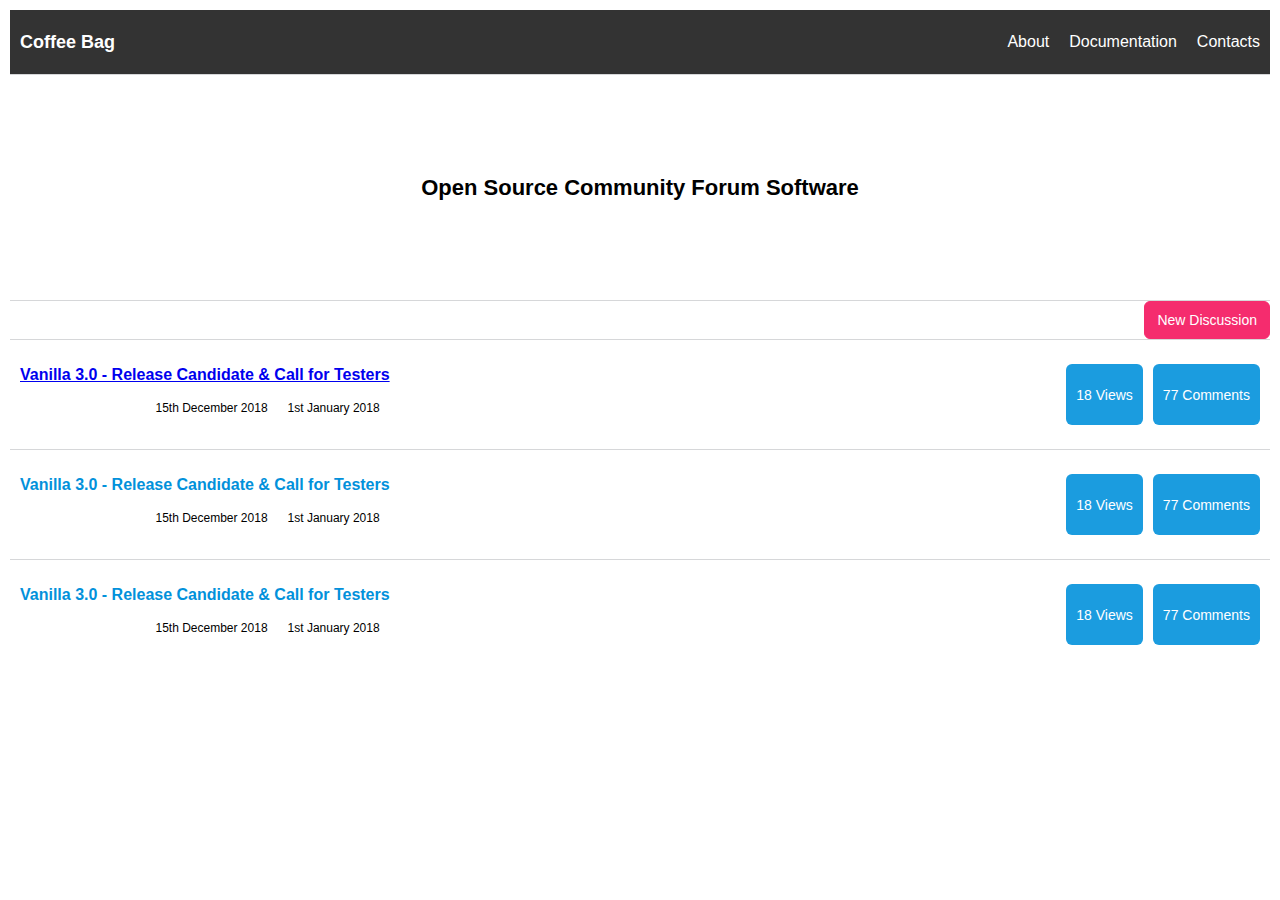
<file: index.html>
<!DOCTYPE html>
<html lang="en">

<head>
    <meta charset="UTF-8" />
    <meta name="viewport" content="width=device-width, initial-scale=1.0" />
    <meta http-equiv="X-UA-Compatible" content="ie=edge" />
    <link rel="stylesheet" href="styles.css" />
    <title>Home</title>
</head>

<body>
    <div class="nav-bar">
        <div class="nav-logo">
            Coffee Bag
        </div>
        <div class="nav-details">
            <div class="nav-about">
                About
            </div>
            <div class="nav-documentation">
                Documentation
            </div>
            <div class="nav-contacts">
                Contacts
            </div>
        </div>
    </div>
    <div class="header">
        Open Source Community Forum Software
    </div>
    <div class="button-wrapper">
        <div class="new-forum">
            New Discussion
        </div>
    </div>
    <div class="main-container">
        <div class="forum-item">
            <div class="forum-contents">
                <div class="forum-title">
                    <a href="topic-details.html">
              Vanilla 3.0 - Release Candidate & Call for Testers</a
            >
          </div>
          <div class="forum-content-details">
            <div class="forum-date-created">
              15th December 2018
            </div>
            <div class="forum-date-modified">
              1st January 2018
            </div>
          </div>
        </div>
        <div class="forum-details">
          <div class="forum-views">
            18 Views
          </div>
          <div class="forum-comments">
            77 Comments
          </div>
        </div>
      </div>
      <div class="forum-item">
        <div class="forum-contents">
          <div class="forum-title">
            Vanilla 3.0 - Release Candidate & Call for Testers
          </div>
          <div class="forum-content-details">
            <div class="forum-date-created">
              15th December 2018
            </div>
            <div class="forum-date-modified">
              1st January 2018
            </div>
          </div>
        </div>
        <div class="forum-details">
          <div class="forum-views">
            18 Views
          </div>
          <div class="forum-comments">
            77 Comments
          </div>
        </div>
      </div>
      <div class="forum-item">
        <div class="forum-contents">
          <div class="forum-title">
            Vanilla 3.0 - Release Candidate & Call for Testers
          </div>
          <div class="forum-content-details">
            <div class="forum-date-created">
              15th December 2018
            </div>
            <div class="forum-date-modified">
              1st January 2018
            </div>
          </div>
        </div>
        <div class="forum-details">
          <div class="forum-views">
            18 Views
          </div>
          <div class="forum-comments">
            77 Comments
          </div>
        </div>
      </div>
    </div>
  </body>
</html>
</file>
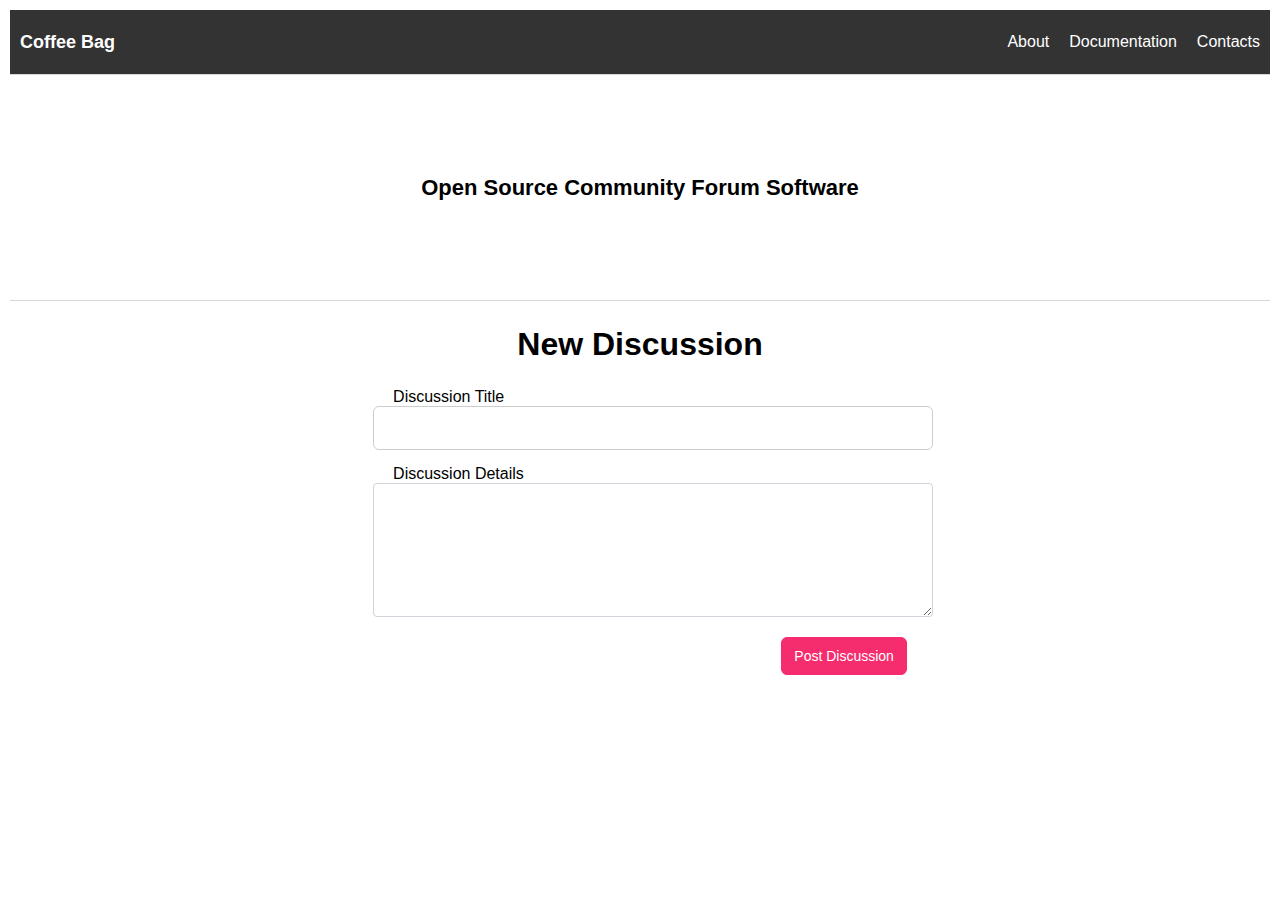
<file: create-forum.html>
<!DOCTYPE html>
<html lang="en">

<head>
    <meta charset="UTF-8" />
    <meta name="viewport" content="width=device-width, initial-scale=1.0" />
    <meta http-equiv="X-UA-Compatible" content="ie=edge" />
    <title>Create Forum</title>
    <link rel="stylesheet" href="create-forum.css" />
    <link rel="stylesheet" href="styles.css" />
</head>

<body>
    <div class="nav-bar">
        <div class="nav-logo">
            Coffee Bag
        </div>
        <div class="nav-details">
            <div class="nav-about">
                About
            </div>
            <div class="nav-documentation">
                Documentation
            </div>
            <div class="nav-contacts">
                Contacts
            </div>
        </div>
    </div>
    <div class="header">
        Open Source Community Forum Software
    </div>
    <div class="main-container">
        <div class="form-wrapper">
            <div class="header-form">
                New Discussion
            </div>
            <form class="forum-form">
                <label for="title" class="label-div">Discussion Title</label>
                <input type="text" id="Form_Name" name="Name" value="" maxlength="100" class="forum-form-title" spellcheck="true" />
                <label for="details" class="label-div">Discussion Details</label>
                <textarea type="text" id="Form_Name" name="Name" value="" rows="5" class=" form-description" spellcheck="true"></textarea>
                <div class="post-button-div">
                    <button class="post-button">Post Discussion</button>
                </div>
            </form>
        </div>
    </div>
</body>

</html>
</file>
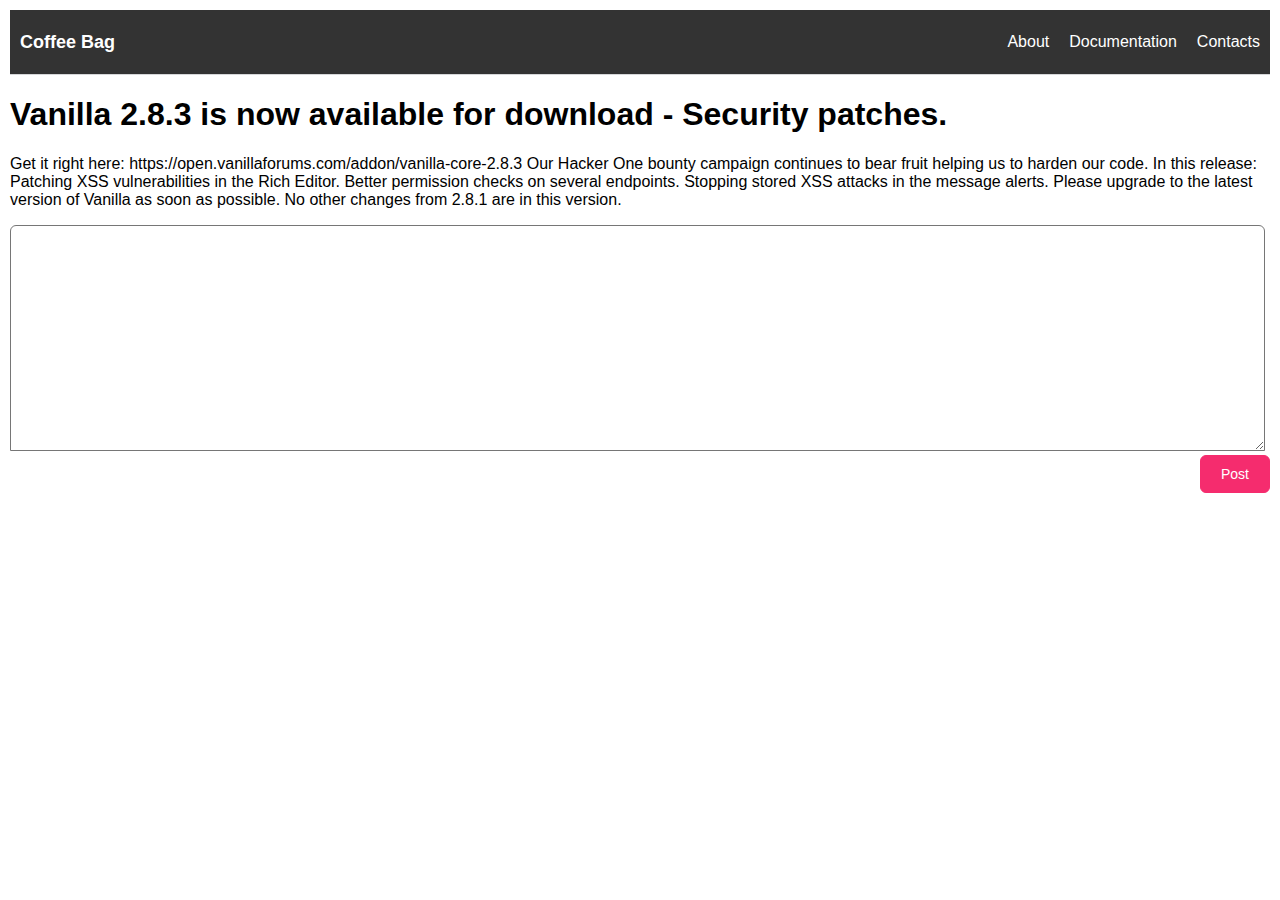
<file: topic-details.html>
<!DOCTYPE html>
<html lang="en">

<head>
    <meta charset="UTF-8" />
    <meta name="viewport" content="width=device-width, initial-scale=1.0" />
    <meta http-equiv="X-UA-Compatible" content="ie=edge" />
    <title>Topic Details</title>
    <link rel="stylesheet" href="topic-detail.css" />
    <link rel="stylesheet" href="styles.css" />
</head>

<body>
    <div class="nav-bar">
        <div class="nav-logo">
            Coffee Bag
        </div>
        <div class="nav-details">
            <div class="nav-about">
                About
            </div>
            <div class="nav-documentation">
                Documentation
            </div>
            <div class="nav-contacts">
                Contacts
            </div>
        </div>
    </div>
    <div class="topic">
        <div class="topic-title">
            <h1>Vanilla 2.8.3 is now available for download - Security patches.</h1>
        </div>
        <div class="topic-posts">
            <p>
                Get it right here: https://open.vanillaforums.com/addon/vanilla-core-2.8.3 Our Hacker One bounty campaign continues to bear fruit helping us to harden our code. In this release: Patching XSS vulnerabilities in the Rich Editor. Better permission checks
                on several endpoints. Stopping stored XSS attacks in the message alerts. Please upgrade to the latest version of Vanilla as soon as possible. No other changes from 2.8.1 are in this version.
            </p>
        </div>
        <textarea rows="8" cols="50" class="post-post"> </textarea>
        <button class="post-button">Post</button>
    </div>
</body>

</html>
</file>
<file: styles.css>
body,
html {
    margin: 0;
    padding: 5px;
    font-family: Open Sans, Segoe UI, Helvetica Neue, Helvetica, Raleway, Arial, sans-serif;
}

.nav-bar {
    background-color: #333;
    border-bottom: 1px solid #d6d7d9;
    box-shadow: none;
    color: #ffffff;
    height: 4em;
    display: flex;
    justify-content: space-between;
    align-items: center;
}

.nav-details {
    display: flex;
    flex-direction: row;
}

.nav-details>div {
    padding: 10px;
}

.nav-logo {
    font-weight: 600;
    font-size: 18px;
    margin-left: 10px;
}

.header {
    height: 25vh;
    display: flex;
    justify-content: space-around;
    align-items: center;
    border-bottom: 1px solid #d6d7d9;
    font-weight: 800;
    font-size: 22px;
}

.forum-item {
    background: #fff;
    border-top: 1px solid #d6d7d9;
    padding: 14px 0;
    display: flex;
    flex-direction: row;
    justify-content: space-between;
}

.forum-details {
    display: flex;
}

.forum-content-details {
    display: flex;
    justify-content: flex-end;
    font-size: 12px;
}

.forum-item>div {
    padding: 10px;
}

.forum-details>div {
    padding: 10px;
}

.forum-content-details>div {
    padding: 10px;
}

.forum-title {
    color: #0291db;
    font-size: 16px;
    font-weight: 600;
    line-height: 21px;
    margin-bottom: 6px;
}

.forum-views,
.forum-comments {
    background: rgba(2, 145, 219, .9);
    border-radius: 6px;
    bottom: 6px;
    color: #fff;
    font-size: 14px;
    margin: 0;
    max-height: 70px;
    display: flex;
    align-items: center;
}

.forum-comments {
    margin-left: 10px;
}

.new-forum {
    background: #f52c6e;
    border: 1px solid #f52c6e;
    border-radius: 6px;
    color: #fff;
    font-family: Open Sans, Segoe UI, Helvetica Neue, Helvetica, Raleway, Arial, sans-serif;
    font-size: 14px;
    font-weight: 400;
    line-height: 36px;
    min-height: 36px;
    padding: 0 12px;
    text-decoration: none;
    transition: background .1s ease, border .1s ease;
}

.button-wrapper {
    display: flex;
    justify-content: flex-end;
}
</file>
<file: create-forum.css>
.header-form {
    font-size: 32px;
    font-weight: 700;
    margin-bottom: 25px;
    margin-top: 25px;
}

.forum-form-title {
    background: #fff;
    border: 1px solid #ccc;
    border-radius: 6px;
    color: #333;
    height: 36px;
    line-height: 36px;
    margin: 0;
    padding: 3px 12px;
    width: 100%;
}

.form-wrapper {
    display: flex;
    flex-direction: column;
    align-items: center;
}

.form-description {
    display: block;
    width: 100%;
    padding: 0.375rem 0.75rem;
    font-size: 1rem;
    line-height: 1.5;
    color: #495057;
    background-color: #fff;
    background-clip: padding-box;
    border: 1px solid #ced4da;
    border-radius: 0.25rem;
    transition: border-color 0.15s ease-in-out, box-shadow 0.15s ease-in-out;
}

.forum-form-title,
form-description {
    margin-bottom: 15px;
}

.post-button-div {
    display: flex;
    justify-content: flex-end;
}

.post-button {
    background: #f52c6e;
    border: 1px solid #f52c6e;
    font-size: 14px;
    font-weight: 400;
    line-height: 36px;
    min-height: 36px;
    padding: 0 12px;
    text-decoration: none;
    transition: background 0.1s ease, border 0.1s ease;
    border-radius: 6px;
    color: #fff;
    margin-top: 20px;
}

.label-div {
    padding: 20px;
}
</file>
<file: topic-detail.css>
.post-post {
    width: 96vw;
    overflow: visible;
    min-height: 200px;
    padding-top: 12px;
    padding-right: 12px;
    padding-bottom: 12px;
    padding-left: 12px;
    border-radius: 6px;
    border-bottom-left-radius: 0;
    border-bottom-right-radius: 0;
}

.post-button {
    border: 1px solid #f52c6e;
    border-radius: 6px;
    background-color: #f52c6e;
    color: #fff;
    display: flex;
    font-family: Open Sans, Segoe UI, Helvetica Neue, Helvetica, Raleway, Arial, sans-serif;
    font-size: 14px;
    font-weight: 400;
    line-height: 36px;
    min-height: 36px;
    padding: 0 20px;
    text-decoration: none;
    transition: background 0.1s ease, border 0.1s ease;
    margin-left: auto;
}
</file>
